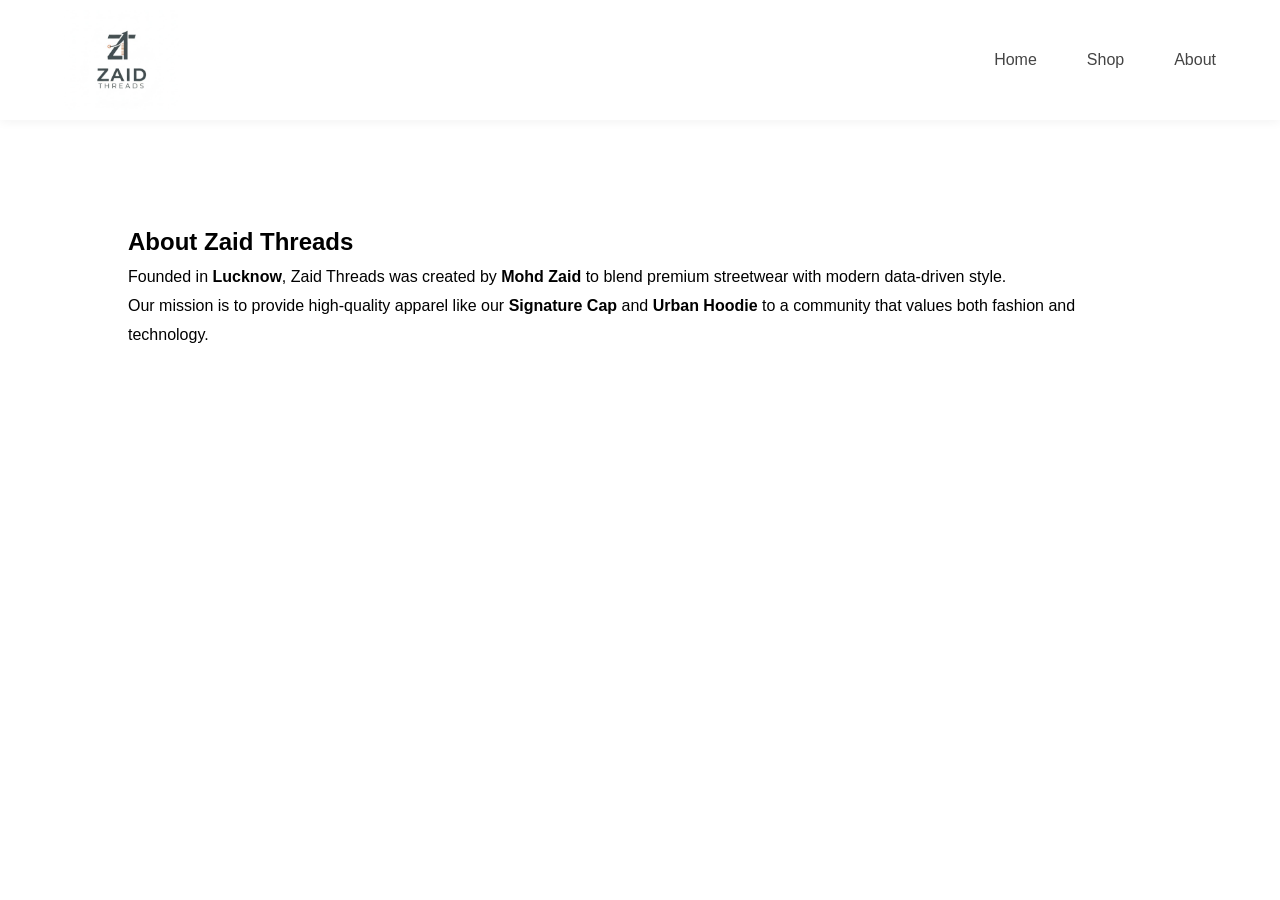
<file: about.html>
<!DOCTYPE html>
<html lang="en">
<head>
    <meta charset="UTF-8">
    <meta name="viewport" content="width=device-width, initial-scale=1.0">
    <title>About Us | Zaid Threads</title>
    <link rel="stylesheet" href="style.css">
</head>
<body>
    <header>
        <nav>
            <div class="logo">
                <a href="index.html">
                    <img src="logo.png" alt="Zaid Threads Logo" class="logo-img">
                </a>
            </div>
            <ul>
                <li><a href="index.html">Home</a></li>
                <li><a href="index.html#shop">Shop</a></li>
                <li><a href="about.html">About</a></li>
            </ul>
        </nav>
    </header>

    <section class="about-section" style="padding: 100px 10%; line-height: 1.8;">
        <h1>About Zaid Threads</h1>
        <p>Founded in <strong>Lucknow</strong>, Zaid Threads was created by <strong>Mohd Zaid</strong> to blend premium streetwear with modern data-driven style.</p>
        <p>Our mission is to provide high-quality apparel like our <strong>Signature Cap</strong> and <strong>Urban Hoodie</strong> to a community that values both fashion and technology.</p>
    </section>
</body>
</html>
</file>
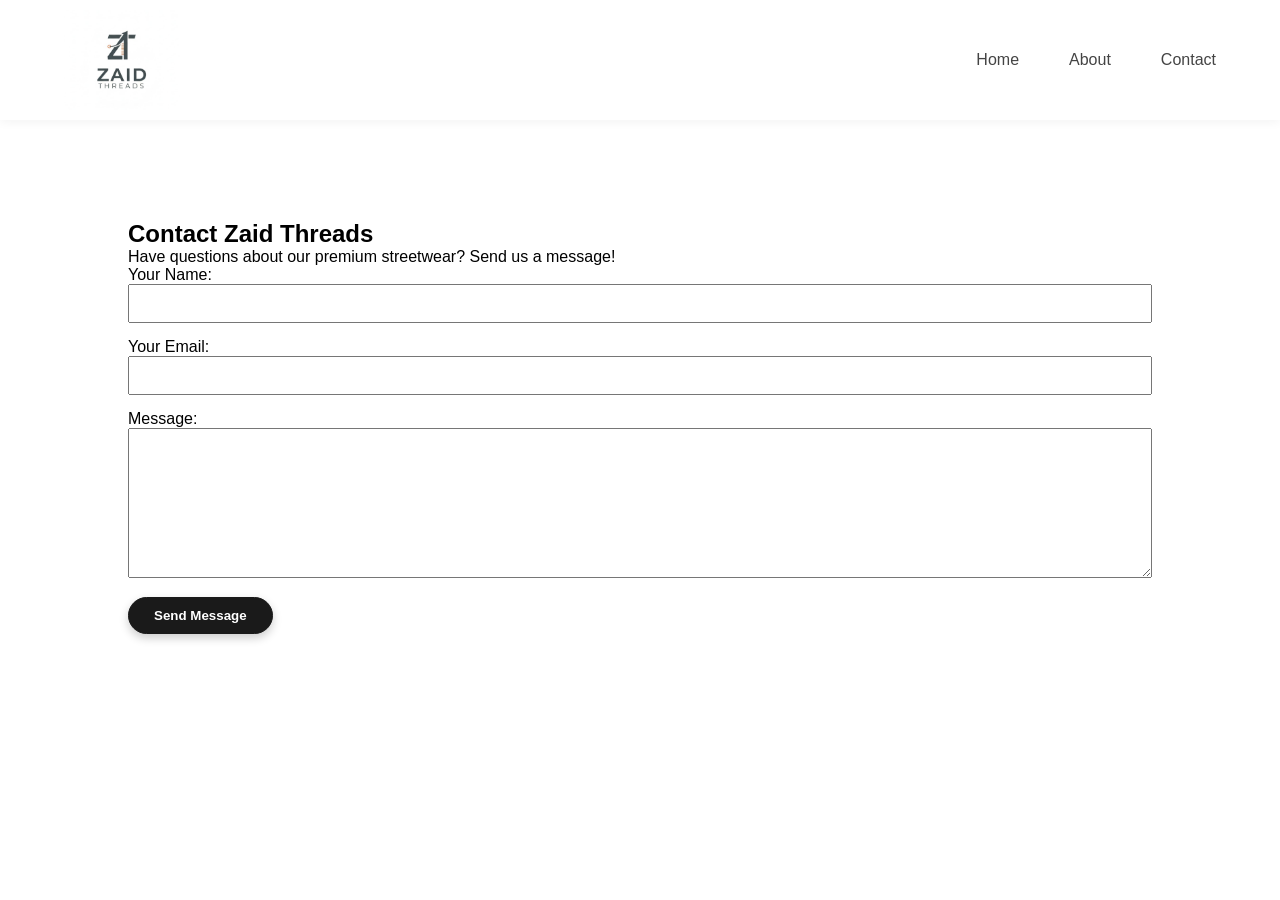
<file: contact.html>
<!DOCTYPE html>
<html lang="en">
<head>
    <meta charset="UTF-8">
    <meta name="viewport" content="width=device-width, initial-scale=1.0">
    <title>Contact Us | Zaid Threads</title>
    <link rel="stylesheet" href="style.css">
</head>
<body>
    <header>
        <nav>
            <div class="logo"><a href="index.html"><img src="logo.png" alt="Zaid Threads Logo" class="logo-img"></a></div>
            <ul>
                <li><a href="index.html">Home</a></li>
                <li><a href="about.html">About</a></li>
                <li><a href="contact.html">Contact</a></li>
            </ul>
        </nav>
    </header>

    <section class="contact-container" style="padding: 100px 10%;">
        <h1>Contact Zaid Threads</h1>
        <p>Have questions about our premium streetwear? Send us a message!</p>
        
        <form action="https://formspree.io/f/xreldajn" method="POST" id="contact-form">
            <div style="margin-bottom: 15px;">
                <label>Your Name:</label><br>
                <input type="text" name="name" required style="width: 100%; padding: 10px;">
            </div>
            <div style="margin-bottom: 15px;">
                <label>Your Email:</label><br>
                <input type="email" name="email" required style="width: 100%; padding: 10px;">
            </div>
            <div style="margin-bottom: 15px;">
                <label>Message:</label><br>
                <textarea name="message" required style="width: 100%; height: 150px; padding: 10px;"></textarea>
            </div>
            <button type="submit" class="filter-btn active">Send Message</button>
        </form>
    </section>
</body>
</html>
</file>
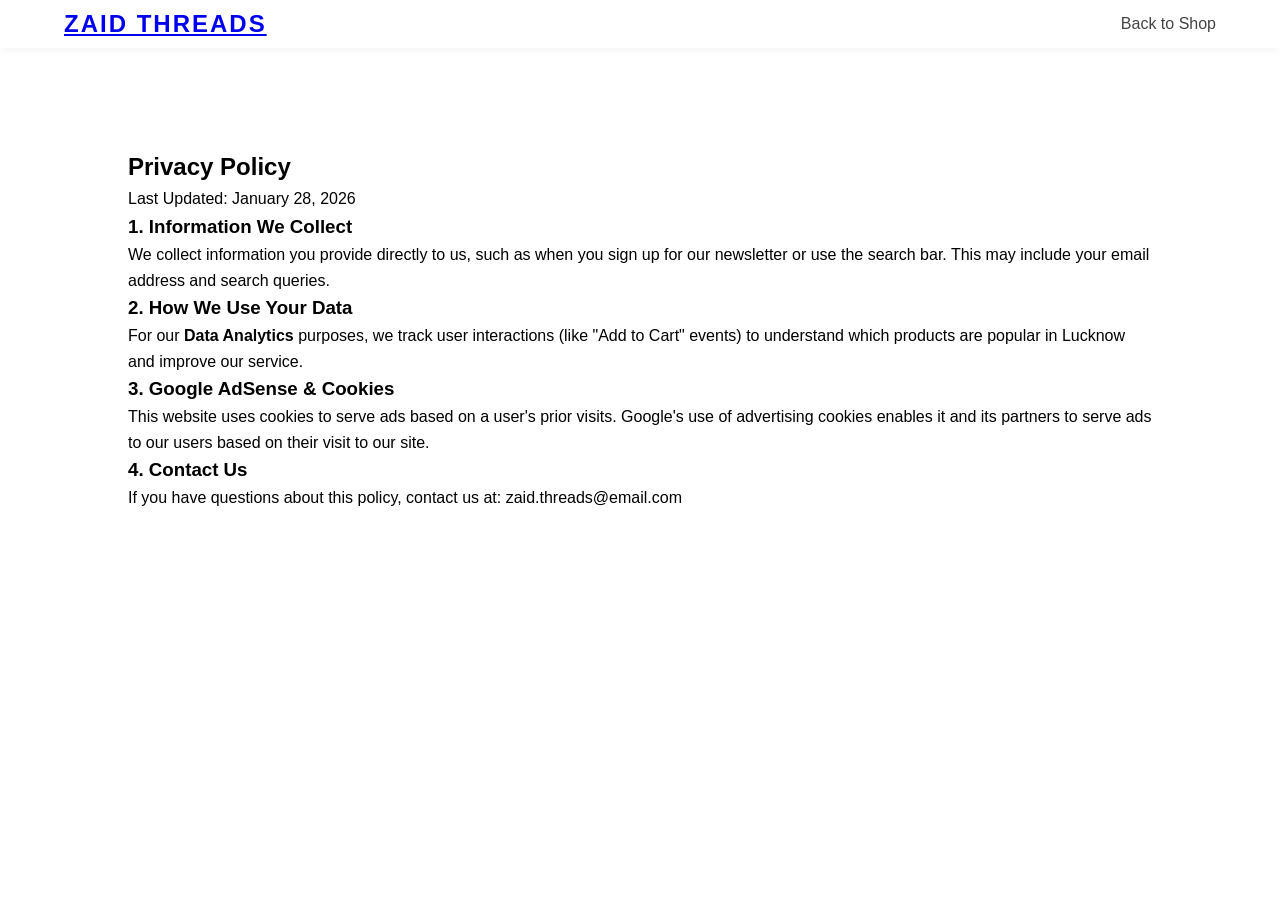
<file: privacy.html>
<!DOCTYPE html>
<html lang="en">
<head>
    <meta charset="UTF-8">
    <meta name="viewport" content="width=device-width, initial-scale=1.0">
    <title>Privacy Policy | Zaid Threads</title>
    <link rel="stylesheet" href="style.css">
</head>
<body>
    <header>
        <nav>
            <div class="logo"><a href="index.html">ZAID THREADS</a></div>
            <ul>
                <li><a href="index.html">Back to Shop</a></li>
            </ul>
        </nav>
    </header>

    <section class="legal-content" style="padding: 100px 10%; line-height: 1.6;">
        <h1>Privacy Policy</h1>
        <p>Last Updated: January 28, 2026</p>
        
        <h3>1. Information We Collect</h3>
        <p>We collect information you provide directly to us, such as when you sign up for our newsletter or use the search bar. This may include your email address and search queries.</p>

        <h3>2. How We Use Your Data</h3>
        <p>For our <strong>Data Analytics</strong> purposes, we track user interactions (like "Add to Cart" events) to understand which products are popular in Lucknow and improve our service.</p>

        <h3>3. Google AdSense & Cookies</h3>
        <p>This website uses cookies to serve ads based on a user's prior visits. Google's use of advertising cookies enables it and its partners to serve ads to our users based on their visit to our site.</p>

        <h3>4. Contact Us</h3>
        <p>If you have questions about this policy, contact us at: zaid.threads@email.com</p>
    </section>
</body>
</html>
</file>
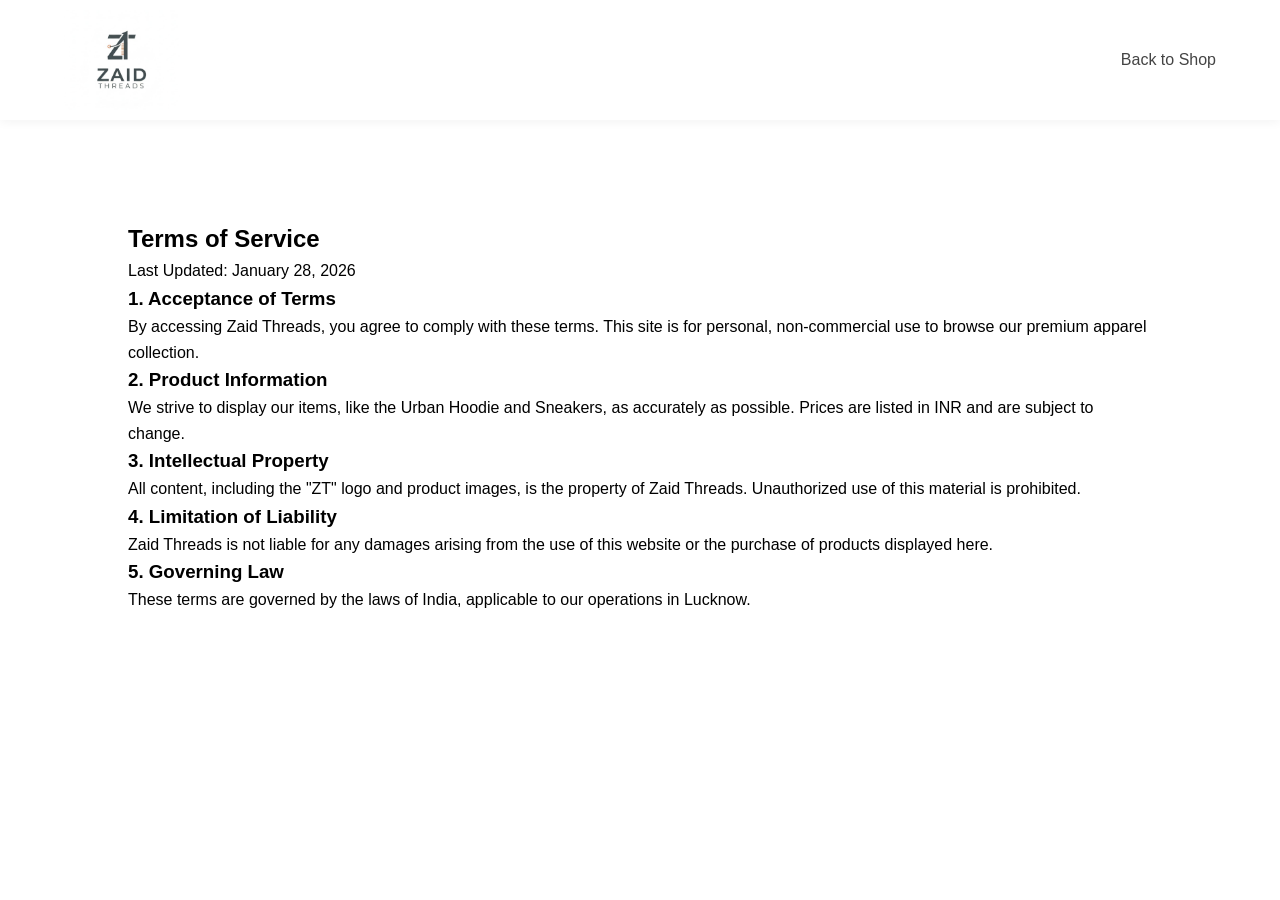
<file: terms.html>
<!DOCTYPE html>
<html lang="en">
<head>
    <meta charset="UTF-8">
    <meta name="viewport" content="width=device-width, initial-scale=1.0">
    <title>Terms of Service | Zaid Threads</title>
    <link rel="stylesheet" href="style.css">
</head>
<body>
    <header>
        <nav>
            <div class="logo">
                <a href="index.html">
                    <img src="logo.png" alt="Zaid Threads Logo" class="logo-img">
                </a>
            </div>
            <ul>
                <li><a href="index.html">Back to Shop</a></li>
            </ul>
        </nav>
    </header>

    <section class="legal-content" style="padding: 100px 10%; line-height: 1.6;">
        <h1>Terms of Service</h1>
        <p>Last Updated: January 28, 2026</p>
        
        <h3>1. Acceptance of Terms</h3>
        <p>By accessing Zaid Threads, you agree to comply with these terms. This site is for personal, non-commercial use to browse our premium apparel collection.</p>

        <h3>2. Product Information</h3>
        <p>We strive to display our items, like the Urban Hoodie and Sneakers, as accurately as possible. Prices are listed in INR and are subject to change.</p>

        <h3>3. Intellectual Property</h3>
        <p>All content, including the "ZT" logo and product images, is the property of Zaid Threads. Unauthorized use of this material is prohibited.</p>

        <h3>4. Limitation of Liability</h3>
        <p>Zaid Threads is not liable for any damages arising from the use of this website or the purchase of products displayed here.</p>

        <h3>5. Governing Law</h3>
        <p>These terms are governed by the laws of India, applicable to our operations in Lucknow.</p>
    </section>
</body>
</html>
</file>
<file: style.css>
/* General Reset */
* {
    margin: 0;
    padding: 0;
    box-sizing: border-box;
    font-family: 'Segoe UI', Roboto, Helvetica, Arial, sans-serif;
}

/* Navigation Styling */
nav {
    display: flex;
    justify-content: space-between;
    align-items: center;
    padding: 20px 8%;
    background: #ffffff;
    box-shadow: 0 2px 10px rgba(0,0,0,0.05);
    position: sticky;
    top: 0;
    z-index: 1000;
}

.logo {
    font-size: 1.5rem;
    font-weight: 800;
    letter-spacing: 2px;
    color: #1a1a1a;
}

nav ul {
    display: flex;
    list-style: none;
}

nav ul li { margin-left: 30px; }

nav ul li a {
    text-decoration: none;
    color: #444;
    font-weight: 500;
    transition: 0.3s;
}

nav ul li a:hover { color: #000; }

/* Hero Section */
.hero {
    height: 70vh;
    background: linear-gradient(rgba(0,0,0,0.1), rgba(0,0,0,0.1)), #e9ecef;
    display: flex;
    align-items: center;
    justify-content: center;
    text-align: center;
}

.hero-content h1 {
    font-size: 3.5rem;
    margin-bottom: 10px;
}

.btn {
    display: inline-block;
    background: #1a1a1a;
    color: #fff;
    padding: 15px 40px;
    text-decoration: none;
    margin-top: 25px;
    border-radius: 4px;
    transition: 0.3s;
}

.btn:hover { background: #444; }

/* Product Grid */
.products {
    padding: 80px 8%;
    text-align: center;
}

.products h2 {
    margin-bottom: 40px;
    font-size: 2rem;
}

.product-grid {
    display: grid;
    grid-template-columns: repeat(auto-fit, minmax(280px, 1fr));
    gap: 40px;
}

.product-card {
    background: #fff;
    padding: 20px;
    border-radius: 12px;
    transition: 0.4s;
    border: 1px solid #f0f0f0;
}

.product-card:hover {
    transform: translateY(-10px);
    box-shadow: 0 15px 30px rgba(0,0,0,0.1);
}

/* Placeholder for Images */
/* --- NEW CLEAN CSS --- */

/* 1. This removes the gray box and the 👕 icon */
.product-img {
    width: 100%;
    height: 350px;
    background: none !important;
    overflow: hidden;
    border-radius: 8px;
    margin-bottom: 20px;
}

/* 2. This makes the photos fill the space perfectly */
.shop-img {
    width: 100%;
    height: 100%;
    object-fit: cover;
}

/* 3. This fixes the overlapping layout from your screenshot */
.product-grid {
    display: grid;
    grid-template-columns: repeat(auto-fit, minmax(300px, 1fr));
    gap: 40px;
    padding: 20px 0;
}

.product-card {
    background: #fff;
    padding: 20px;
    border-radius: 12px;
    border: 1px solid #f0f0f0;
    text-align: center;
}

.size-selector {
    margin: 15px 0;
}

.add-to-cart {
    width: 100%;
    padding: 12px;
    background: #1a1a1a;
    color: #fff;
    border: none;
    font-weight: bold;
    cursor: pointer;
    border-radius: 4px;
}

/* Reviews Section Styling */
.reviews {
    padding: 60px 8%;
    background-color: #f9f9f9;
    text-align: center;
}

.reviews h2 {
    margin-bottom: 40px;
}

.reviews-container {
    display: flex;
    justify-content: center;
    gap: 30px;
    flex-wrap: wrap; /* Ensures it looks good on mobile */
}

.review-card {
    background: #fff;
    padding: 30px;
    border-radius: 8px;
    box-shadow: 0 4px 12px rgba(0,0,0,0.05);
    max-width: 350px;
    flex: 1;
}

.stars {
    color: #ffcc00; /* Gold color for stars */
    font-size: 1.2rem;
    margin-bottom: 10px;
}

.review-card p {
    font-style: italic;
    color: #555;
    margin-bottom: 15px;
}

.customer-name {
    font-weight: bold;
    color: #1a1a1a;
    font-size: 0.9rem;
}

.category-nav {
    display: flex;
    justify-content: center;
    gap: 15px;
    margin-bottom: 40px;
}

.cat-btn {
    padding: 10px 25px;
    border: 1px solid #ddd;
    background: #fff;
    cursor: pointer;
    border-radius: 25px;
    font-weight: 500;
    transition: 0.3s;
}

.cat-btn:hover, .cat-btn.active {
    background: #1a1a1a;
    color: #fff;
    border-color: #1a1a1a;
}

.search-container {
    display: flex;
    align-items: center;
    background: #f4f4f4;
    padding: 5px 15px;
    border-radius: 20px;
    margin-left: 20px;
}

#search-input {
    border: none;
    background: transparent;
    padding: 5px;
    outline: none;
    font-size: 0.9rem;
    width: 150px;
    transition: width 0.4s ease-in-out;
}

/* Expands the search bar when you click it */
#search-input:focus {
    width: 250px;
}

.search-btn {
    background: none;
    border: none;
    cursor: pointer;
    font-size: 1rem;
    opacity: 0.6;
}

.newsletter {
    padding: 80px 8%;
    background-color: #1a1a1a; /* Dark background for contrast */
    color: #fff;
    text-align: center;
}

.newsletter h2 {
    font-size: 2rem;
    margin-bottom: 15px;
}

.newsletter p {
    margin-bottom: 30px;
    opacity: 0.8;
}

.newsletter-form {
    display: flex;
    justify-content: center;
    gap: 10px;
    max-width: 500px;
    margin: 0 auto;
}

.newsletter-form input {
    padding: 12px 20px;
    border: none;
    border-radius: 4px;
    flex: 1;
    font-size: 1rem;
}

.subscribe-btn {
    padding: 12px 30px;
    background-color: #fff;
    color: #1a1a1a;
    border: none;
    font-weight: bold;
    border-radius: 4px;
    cursor: pointer;
    transition: 0.3s;
}

.subscribe-btn:hover {
    background-color: #ddd;
}

.main-footer {
    padding: 40px 8%;
    background-color: #fff;
    border-top: 1px solid #eee;
    text-align: center;
}

.footer-content {
    display: flex;
    flex-direction: column;
    align-items: center;
    gap: 20px;
}

.footer-content p {
    font-size: 0.9rem;
    color: #777;
}

.social-links {
    display: flex;
    gap: 20px;
}

.social-links a {
    text-decoration: none;
    color: #1a1a1a;
    font-weight: 600;
    font-size: 0.9rem;
    transition: 0.3s;
}

.social-links a:hover {
    color: #555;
    text-decoration: underline;
}

.cart-icon {
    display: flex;
    align-items: center;
    gap: 5px;
    font-weight: bold;
    margin-left: 20px;
    background: #f4f4f4;
    padding: 5px 12px;
    border-radius: 20px;
}

#cart-count {
    background: #ff4757;
    color: white;
    padding: 2px 6px;
    border-radius: 50%;
    font-size: 0.7rem;
}

/* Badge Styling */
.product-img {
    position: relative; /* This is required to position the badge inside */
}

.badge {
    position: absolute;
    top: 10px;
    left: 10px;
    padding: 5px 12px;
    border-radius: 4px;
    font-size: 0.75rem;
    font-weight: bold;
    color: white;
    z-index: 10;
    text-transform: uppercase;
}

.badge.sale {
    background-color: #ff4757; /* Red for Sale */
}

.badge.new {
    background-color: #2ed573; /* Green for New */
}

.logo-img {
    height: 100px; /* Adjust this height to fit your navbar */
    width: auto;
    display: block;
    transition: transform 0.3s ease;
}

.logo-img:hover {
    transform: scale(1.05); /* Subtle grow effect when hovered */
}

/* Logo Styling */
.logo-img {
    height: 100px; /* Adjust this to make the logo look perfect */
    width: auto;
    display: block;
}

/* Ensure the Nav is aligned */
nav {
    display: flex;
    justify-content: space-between;
    align-items: center;
    padding: 20px 5%;
}

nav ul {
    display: flex;
    list-style: none;
    gap: 20px;
    margin: 0;
}

/* Highlights a trending item */
.trending {
    border: 2px solid #ffcc00;
    transform: scale(1.02);
    box-shadow: 0 10px 20px rgba(0,0,0,0.1);
}
.trending-label {
    background: #ffcc00;
    color: #000;
    padding: 2px 8px;
    font-size: 0.7rem;
    position: absolute;
    bottom: 0;
    right: 0;
    font-weight: bold;
}

/* Layout fix for the header */
nav {
    display: flex;
    justify-content: space-between;
    align-items: center;
    padding: 10px 5%;
}

.nav-extras {
    display: flex;
    align-items: center;
    gap: 20px;
}

/* Center and space out the filter buttons */
.filter-container {
    display: flex;
    justify-content: center;
    gap: 15px;
    margin: 30px 0;
    flex-wrap: wrap; /* Ensures they look good on mobile */
}

/* Make the buttons look modern and clickable */
.filter-btn {
    background-color: #f4f4f4;
    border: 1px solid #ddd;
    padding: 10px 25px;
    border-radius: 25px; /* Rounded pill shape */
    cursor: pointer;
    font-weight: 600;
    transition: all 0.3s ease;
}

/* Hover effect */
.filter-btn:hover {
    background-color: #1a1a1a;
    color: white;
    border-color: #1a1a1a;
}

/* Highlight the active category */
.filter-btn.active {
    background-color: #1a1a1a;
    color: white;
    border-color: #1a1a1a;
    box-shadow: 0 4px 10px rgba(0,0,0,0.2);
}

/* Product Card Hover Effect */
.product-card {
    transition: transform 0.3s ease, box-shadow 0.3s ease; /* Smooth transition */
}

.product-card:hover {
    transform: translateY(-10px); /* Lifts the card up by 10 pixels */
    box-shadow: 0 15px 30px rgba(0, 0, 0, 0.15); /* Adds a soft shadow underneath */
    cursor: pointer;
}

/* Optional: Make the image zoom slightly too */
.product-img img {
    transition: transform 0.5s ease;
}

.product-card:hover .product-img img {
    transform: scale(1.05); /* Zooms the image in slightly */
}
</file>
